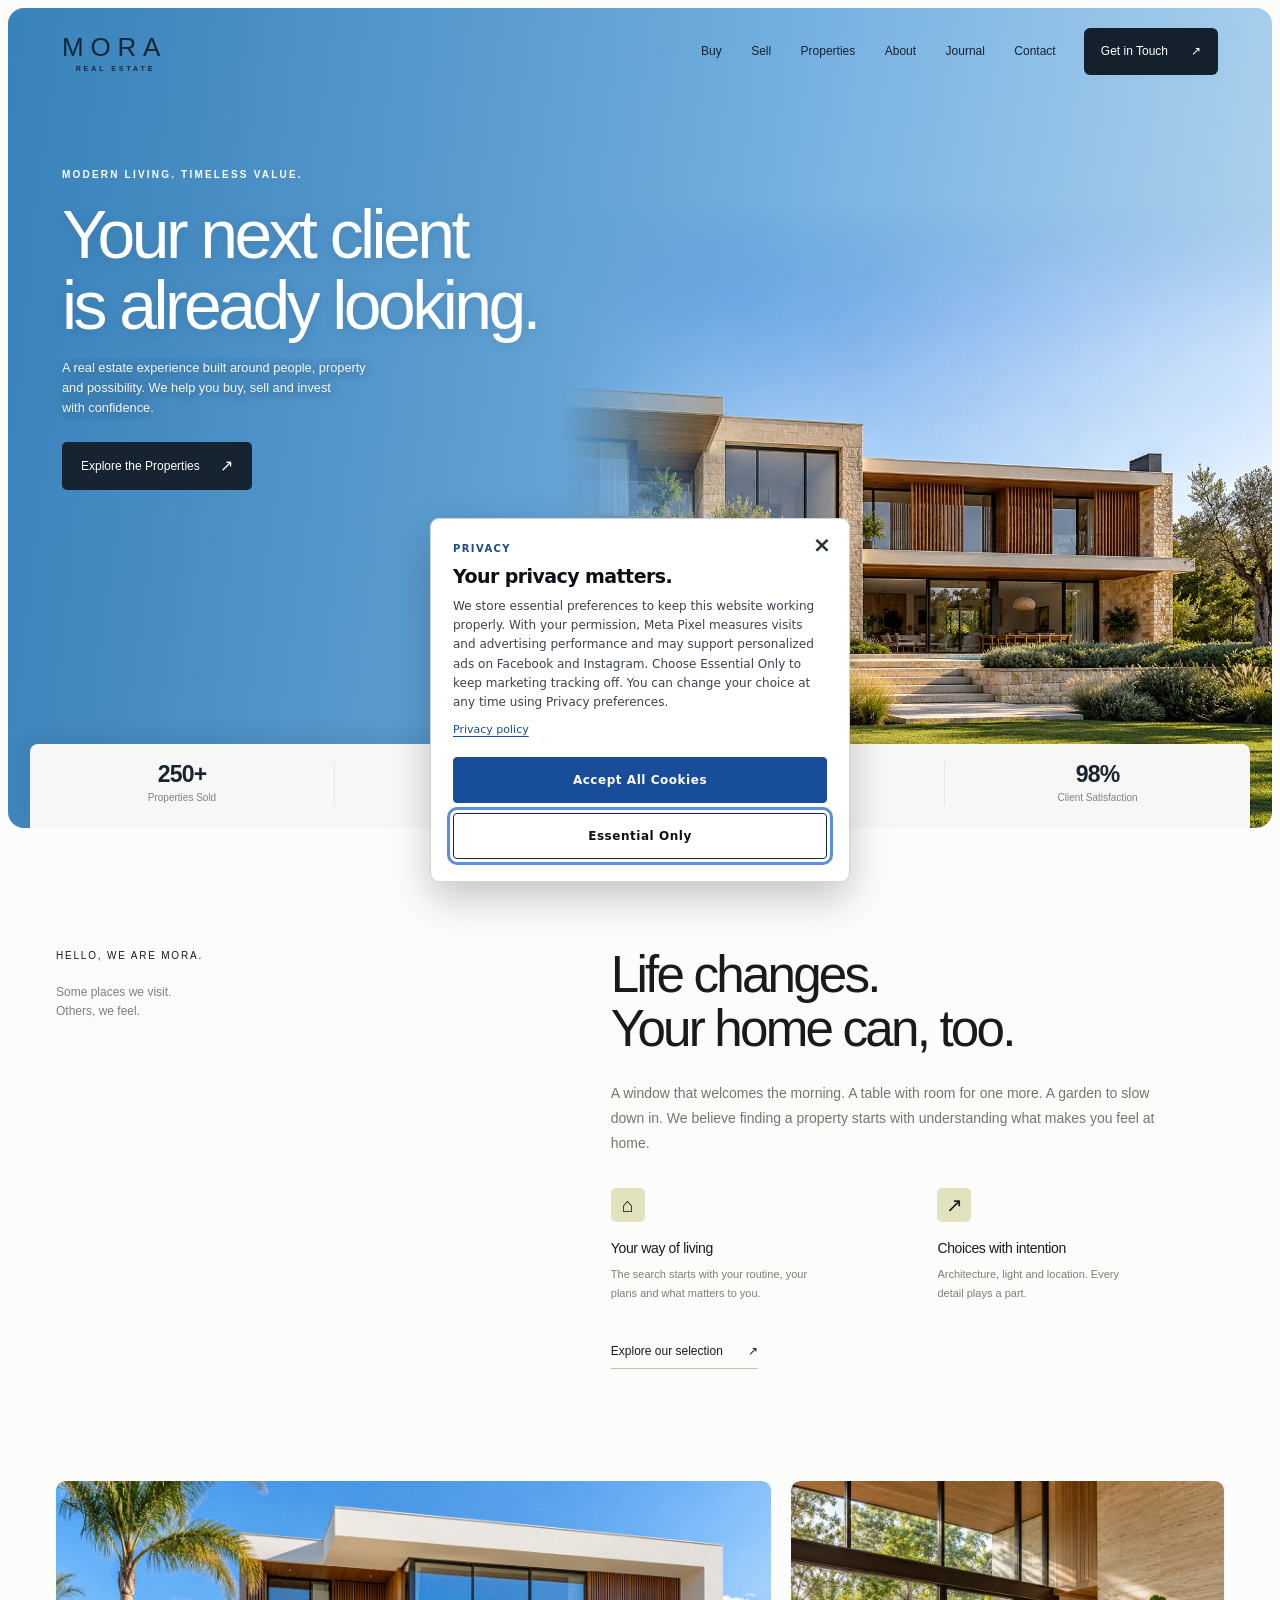
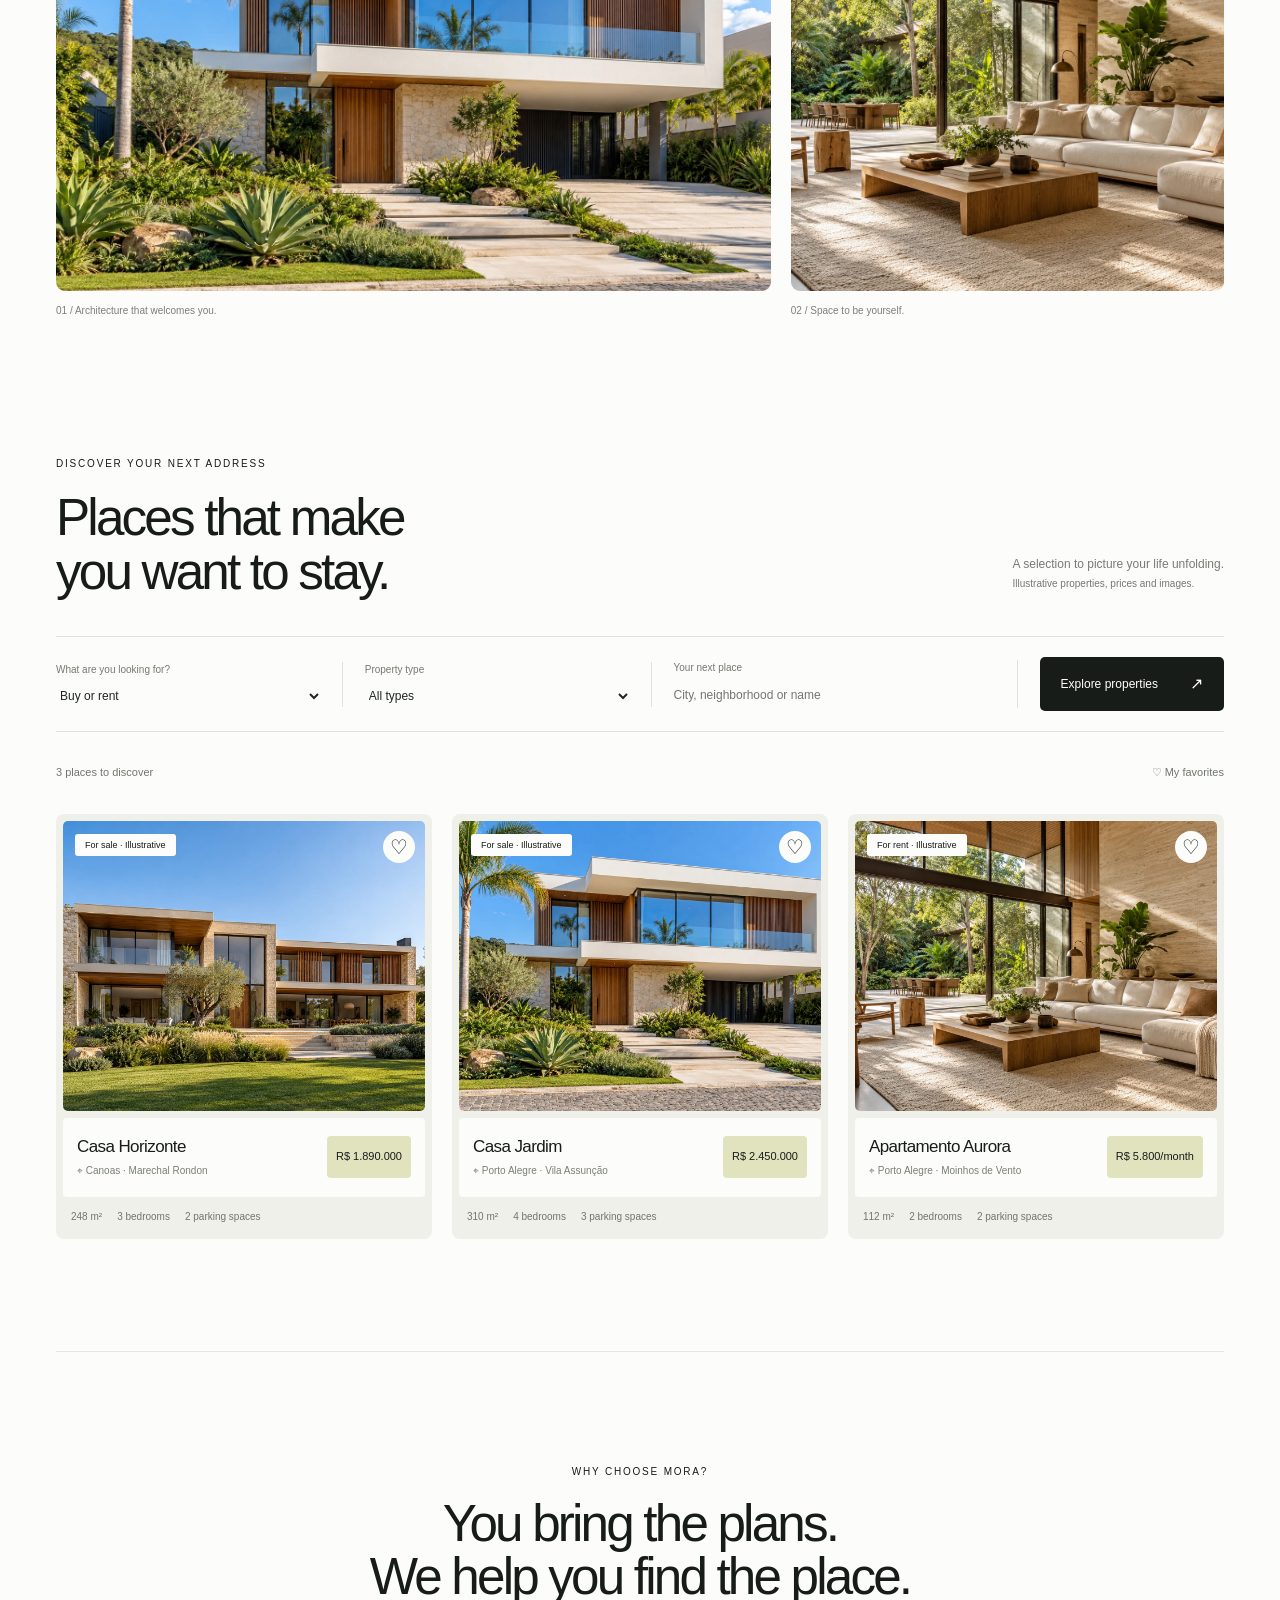
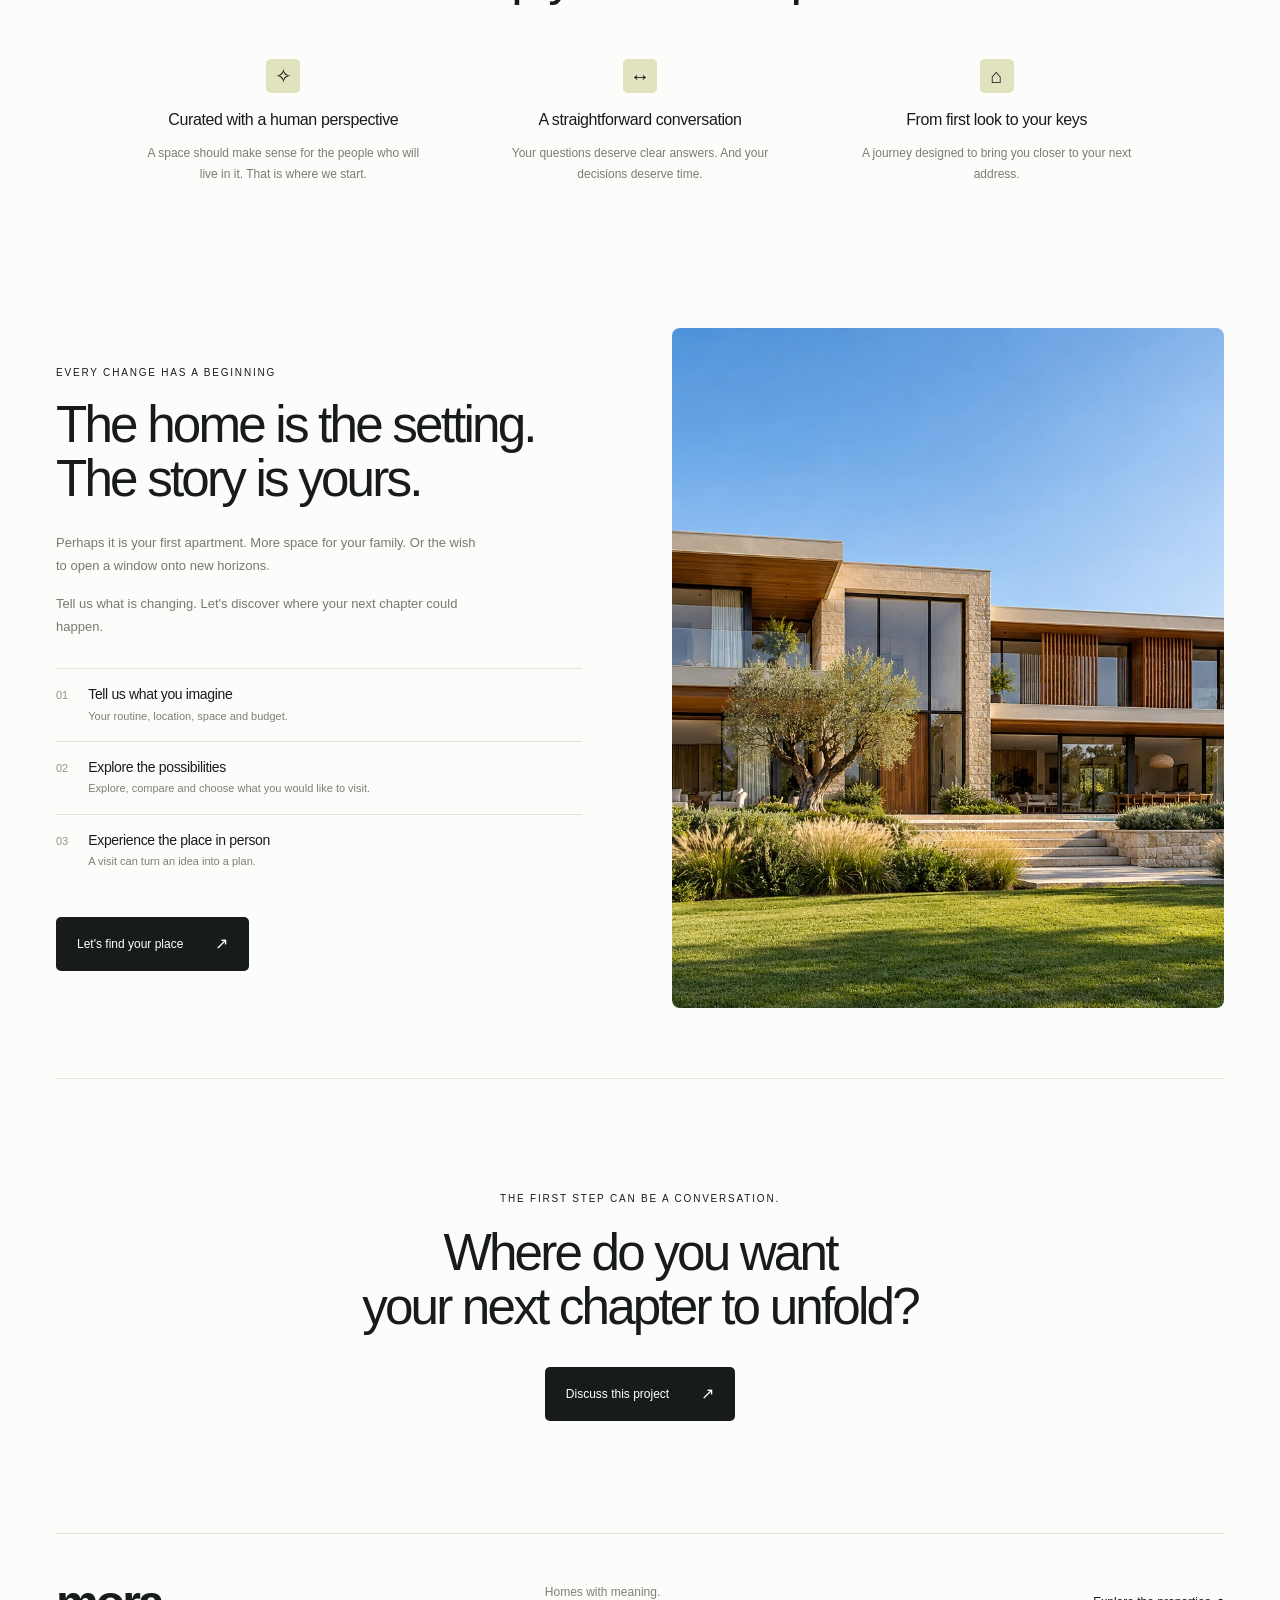
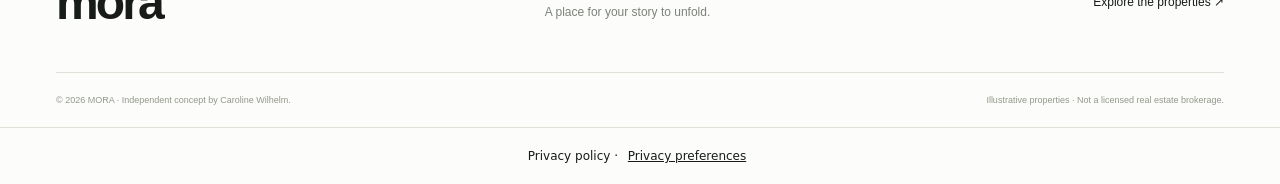
<file: demo.html>
<!doctype html>
<html lang="en">
<head>
  <meta charset="UTF-8"><meta name="viewport" content="width=device-width, initial-scale=1">
  <meta name="description" content="MORA — Homes with meaning. A curated selection of spaces for your next chapter.">
  <meta name="theme-color" content="#f8f9f6">
  <title>MORA — Homes with meaning</title>
  <link rel="icon" href="assets/favicon.svg" type="image/svg+xml">
  <link rel="stylesheet" href="styles.css">
  <link rel="stylesheet" href="motion.css">
  <script src="languages.js" defer></script>
  <script src="config.js" defer></script><script src="script.js" defer></script>
  <script src="motion.js" defer></script>
</head>
<body>
  <a class="skip" href="#imoveis">Skip to the properties</a>
  <header class="hero mora-album-hero" id="inicio">
    <img class="hero-photo" src="assets/casa-horizonte.webp" alt="Contemporary stone and timber residence surrounded by a landscaped garden" fetchpriority="high" width="1536" height="1024">
    <div class="hero-shade"></div>
    <nav class="nav wrap" aria-label="Main navigation">
      <a href="#inicio" class="brand mora-album-brand" aria-label="MORA home"><span class="mora-wordmark">MORA</span><small>REAL ESTATE</small></a>
      <button class="menu-toggle" type="button" aria-expanded="false" aria-controls="nav-links" aria-label="Open navigation">Menu <span aria-hidden="true">☰</span></button>
      <div class="nav-links" id="nav-links">
        <a href="#imoveis">Buy</a>
        <a href="#imoveis">Sell</a>
        <a href="#imoveis">Properties</a>
        <a href="#essencia">About</a>
        <a href="#caminho">Journal</a>
        <button type="button" data-contact>Contact</button>
      </div>
      <button class="nav-contact" type="button" data-contact>Get in Touch <span aria-hidden="true">↗</span></button>
    </nav>
    <div class="hero-copy wrap">
      <p class="eyebrow">MODERN LIVING. TIMELESS VALUE.</p>
      <h1>Your next client<br>is already looking.</h1>
      <p>A real estate experience built around people, property<br class="desktop"> and possibility. We help you buy, sell and invest<br class="desktop"> with confidence.</p>
      <a class="button black" href="#imoveis">Explore the Properties <span aria-hidden="true">↗</span></a>
    </div>
    <div class="hero-bottom wrap" aria-label="Illustrative concept statistics">
      <div class="mora-hero-stat"><strong>250+</strong><span>Properties Sold</span></div>
      <div class="mora-hero-stat"><strong>$1.2B+</strong><span>Total Sales Volume</span></div>
      <div class="mora-hero-stat"><strong>15+</strong><span>Years of Experience</span></div>
      <div class="mora-hero-stat"><strong>98%</strong><span>Client Satisfaction</span></div>
      <small class="mora-stat-disclaimer">Illustrative concept figures. MORA is a fictional business.</small>
    </div>
  </header>
  <main>
    <section class="intro wrap section" id="essencia">
      <div><p class="eyebrow">HELLO, WE ARE MORA.</p><p class="small-note">Some places we visit.<br>Others, we feel.</p></div>
      <div><h2>Life changes.<br>Your home can, too.</h2><p class="intro-text">A window that welcomes the morning. A table with room for one more. A garden to slow down in. We believe finding a property starts with understanding what makes you feel at home.</p>
        <div class="intro-features"><div><span class="icon">⌂</span><h3>Your way of living</h3><p>The search starts with your routine, your plans and what matters to you.</p></div><div><span class="icon">↗</span><h3>Choices with intention</h3><p>Architecture, light and location. Every detail plays a part.</p></div></div>
        <a class="text-link" href="#imoveis">Explore our selection <span>↗</span></a>
      </div>
    </section>
    <section class="editorial wrap" aria-label="Architectural inspiration"><figure class="editorial-main"><img src="assets/casa-jardim.webp" alt="A white house with large windows and landscaped grounds" loading="lazy" width="1536" height="1024"><figcaption>01 / Architecture that welcomes you.</figcaption></figure><figure><img src="assets/interior.webp" alt="A bright living room with a linen sofa and garden views" loading="lazy" width="1536" height="1024"><figcaption>02 / Space to be yourself.</figcaption></figure></section>
    <section class="listings section" id="imoveis"><div class="wrap"><div class="section-heading"><div><p class="eyebrow">DISCOVER YOUR NEXT ADDRESS</p><h2>Places that make<br>you want to stay.</h2></div><p>A selection to picture your life unfolding.<br><span class="demo-note">Illustrative properties, prices and images.</span></p></div>
      <form class="search" id="search-form"><label>What are you looking for?<select name="purpose"><option value="all">Buy or rent</option><option value="sale">Buy</option><option value="rent">Rent</option></select></label><label>Property type<select name="type"><option value="all">All types</option><option value="house">House</option><option value="apartment">Apartment</option></select></label><label>Your next place<input type="search" name="query" placeholder="City, neighborhood or name"></label><button class="button black" type="submit">Explore properties <span>↗</span></button></form>
      <div class="listing-toolbar"><p id="result-count" aria-live="polite">3 lugares para descobrir</p><button class="text-link" id="favorites-filter" aria-pressed="false">♡ My favorites</button></div>
      <div class="property-grid" id="property-grid"></div><p class="empty" id="empty" hidden>No matching properties yet. Try different filters or turn off favorites.</p>
    </div></section>
    <section class="why wrap section"><p class="eyebrow">WHY CHOOSE MORA?</p><h2>You bring the plans.<br>We help you find the place.</h2><div class="why-grid"><div><span class="icon">✧</span><h3>Curated with a human perspective</h3><p>A space should make sense for the people who will live in it. That is where we start.</p></div><div><span class="icon">↔</span><h3>A straightforward conversation</h3><p>Your questions deserve clear answers. And your decisions deserve time.</p></div><div><span class="icon">⌂</span><h3>From first look to your keys</h3><p>A journey designed to bring you closer to your next address.</p></div></div></section>
    <section class="story wrap" id="caminho"><div class="story-copy"><p class="eyebrow">EVERY CHANGE HAS A BEGINNING</p><h2>The home is the setting.<br>The story is yours.</h2><p>Perhaps it is your first apartment. More space for your family. Or the wish to open a window onto new horizons.</p><p>Tell us what is changing. Let's discover where your next chapter could happen.</p><ol class="steps"><li><span>01</span><div><h3>Tell us what you imagine</h3><p>Your routine, location, space and budget.</p></div></li><li><span>02</span><div><h3>Explore the possibilities</h3><p>Explore, compare and choose what you would like to visit.</p></div></li><li><span>03</span><div><h3>Experience the place in person</h3><p>A visit can turn an idea into a plan.</p></div></li></ol><button class="button black" data-contact>Let's find your place <span>↗</span></button></div><img src="assets/casa-horizonte.webp" alt="The garden and facade of a contemporary home surrounded by nature" loading="lazy" width="1536" height="1024"></section>
    <section class="cta wrap section"><p class="eyebrow">THE FIRST STEP CAN BE A CONVERSATION.</p><h2>Where do you want<br>your next chapter to unfold?</h2><button class="button black" data-contact>Discuss this project <span>↗</span></button></section>

  </main>
  <footer class="wrap"><div class="footer-top"><a class="brand" href="#inicio">mora</a><p>Homes with meaning.<br>A place for your story to unfold.</p><a href="#imoveis">Explore the properties ↗</a></div><div class="footer-bottom"><span>© <span id="year"></span> MORA · Independent concept by Caroline Wilhelm.</span><span>Illustrative properties · Not a licensed real estate brokerage.</span></div></footer>
  <dialog id="property-dialog" aria-labelledby="property-title"><button class="close" data-close aria-label="Close property details">×</button><img id="detail-image" alt="" width="1536" height="1024"><div class="dialog-body"><p class="eyebrow" id="detail-location"></p><h2 id="property-title"></h2><p id="detail-description"></p><div class="detail-specs" id="detail-specs"></div><strong class="detail-price" id="detail-price"></strong><p class="demo-note">Demo listing. This property is not available for sale or rent.</p><button class="button black" id="request-property">I am interested in something like this ↗</button></div></dialog>
  <dialog id="contact-dialog" aria-labelledby="contact-title"><button class="close" data-close aria-label="Close contact form">×</button><div class="dialog-body"><p class="eyebrow">LET'S TALK</p><h2 id="contact-title">Let’s talk about<br>your project.</h2><form id="contact-form"><label>Your name<input name="name" autocomplete="name" required maxlength="100" placeholder="What should we call you?"></label><label>What are you looking for?<textarea name="message" required rows="4" maxlength="2000" placeholder="Tell me about your website, product or software idea."></textarea></label><p id="contact-note" class="demo-note"></p><button class="button black" type="submit" id="contact-submit">Prepare message ↗</button><p id="contact-status" role="status"></p><textarea id="prepared-message" aria-label="Prepared message to copy" rows="5" readonly hidden></textarea></form></div></dialog>
<footer style="padding:18px;text-align:center;font:12px/1.5 system-ui"><a href="https://carolinew.net/privacy.html">Privacy policy</a> · <button id="cws-privacy-settings" type="button" style="background:none;border:0;color:inherit;text-decoration:underline;cursor:pointer;font:inherit">Privacy preferences</button></footer><script>
(function () {
  'use strict';
  if (window.__cwsPrivacyLoaded) return;
  window.__cwsPrivacyLoaded = true;
  const key = 'cws-privacy-choice';
  const marketingKey = 'cws-meta-consent-v1';
  const pixelId = '1158717493164674';
  let pixelInitialized = false;
  let pageViewSent = false;
  let sessionConsent = false;
  let previousFocus = null;

  function marketingAllowed() {
    if (navigator.globalPrivacyControl === true) return false;
    try { return localStorage.getItem(key) === 'all' && localStorage.getItem(marketingKey) === 'yes'; }
    catch (_) { return sessionConsent; }
  }
  function clearMetaCookies() {
    const domains = location.hostname.split('.');
    ['_fbp', '_fbc'].forEach(function (name) {
      document.cookie = name + '=; Max-Age=0; path=/; SameSite=Lax';
      for (let i = 0; i < domains.length - 1; i++) {
        document.cookie = name + '=; Max-Age=0; path=/; domain=.' + domains.slice(i).join('.') + '; SameSite=Lax';
      }
    });
  }
  function syncPixel() {
    if (!marketingAllowed()) {
      if (typeof window.fbq === 'function') window.fbq('consent', 'revoke');
      clearMetaCookies();
      return;
    }
    if (!window.fbq) {
      const fbq = window.fbq = function () {
        if (fbq.callMethod) fbq.callMethod.apply(fbq, arguments);
        else fbq.queue.push(arguments);
      };
      window._fbq = fbq;
      fbq.push = fbq;
      fbq.loaded = true;
      fbq.version = '2.0';
      fbq.queue = [];
      const script = document.createElement('script');
      script.async = true;
      script.src = 'https://connect.facebook.net/en_US/fbevents.js';
      document.head.appendChild(script);
    }
    window.fbq('consent', 'grant');
    if (!pixelInitialized) {
      // Only explicit PageView events; no automatic button/form events.
      window.fbq('set', 'autoConfig', false, pixelId);
      window.fbq('init', pixelId);
      pixelInitialized = true;
    }
    if (!pageViewSent) {
      window.fbq('track', 'PageView');
      pageViewSent = true;
    }
  }

  function readChoice() {
    try { return localStorage.getItem(key); } catch (_) { return null; }
  }
  function saveChoice(value) {
    sessionConsent = value === 'all';
    try {
      localStorage.setItem(key, value);
      localStorage.setItem(marketingKey, sessionConsent ? 'yes' : 'no');
    } catch (_) {}
    syncPixel();
    window.dispatchEvent(new CustomEvent('cws:privacychange', { detail: { choice: value } }));
  }
  function closePanel() {
    const panel = document.getElementById('cws-privacy-panel');
    if (!panel) return;
    panel.remove();
    if (previousFocus && previousFocus.isConnected) previousFocus.focus();
    previousFocus = null;
  }
  function openPreferences() {
    if (document.getElementById('cws-privacy-panel')) return;
    previousFocus = document.activeElement;
    if (!document.getElementById('cws-privacy-styles')) {
      const style = document.createElement('style');
      style.id = 'cws-privacy-styles';
      style.textContent = `
        .cws-privacy-panel{position:fixed;z-index:2147483647;bottom:18px;left:18px;right:18px;max-width:420px;margin:0 auto;padding:22px;box-sizing:border-box;background:#fff;color:#0b0f18;border:1px solid #cdd4de;border-radius:9px;box-shadow:0 16px 40px rgba(0,0,0,.22);font:400 13px/1.6 Montserrat,system-ui,sans-serif}
        .cws-privacy-eyebrow{margin:0 0 7px;color:#1c4b87;font-size:10px;letter-spacing:.14em;text-transform:uppercase;font-weight:700}
        .cws-privacy-panel h2{font:600 19px/1.3 Montserrat,system-ui,sans-serif;letter-spacing:-.03em;color:#0b0f18;margin:0 25px 8px 0}
        .cws-privacy-copy{margin:0 0 7px;color:#394250;font-size:12px;line-height:1.6}
        .cws-privacy-panel a{color:#184d9a;text-decoration:underline;text-underline-offset:3px;font-size:11px}
        .cws-privacy-actions{display:grid;grid-template-columns:1fr;gap:10px;margin-top:17px}
        .cws-privacy-panel button{font:600 12px/1.35 Montserrat,system-ui,sans-serif;cursor:pointer;min-height:46px;border-radius:4px;letter-spacing:.045em;transition:background-color .2s,border-color .2s}
        .cws-privacy-accept{background:#184d9a;color:#fff;border:1px solid #184d9a}
        .cws-privacy-accept:hover{background:#113b77;border-color:#113b77}
        .cws-privacy-essential{background:#fff;color:#0b0f18;border:1px solid #182337}
        .cws-privacy-essential:hover{background:#f3f6fa}
        .cws-privacy-x{position:absolute;right:10px;top:8px;width:34px;min-height:34px!important;border:0;background:transparent;color:#263141;font-size:22px!important;letter-spacing:normal!important;z-index:1}
        .cws-privacy-panel :focus-visible{outline:3px solid #5d8fe0;outline-offset:3px}
        @media(max-width:450px){.cws-privacy-panel{left:10px;right:10px;bottom:10px;padding:18px 16px}.cws-privacy-panel h2{font-size:18px}}
        @media(prefers-reduced-motion:reduce){.cws-privacy-panel button{transition:none}}
      `;
      document.head.appendChild(style);
    }
    const panel = document.createElement('section');
    panel.id = 'cws-privacy-panel';
    panel.className = 'cws-privacy-panel';
    panel.setAttribute('role', 'dialog');
    panel.setAttribute('aria-modal', 'true');
    panel.setAttribute('aria-labelledby', 'cws-privacy-title');
    panel.setAttribute('aria-describedby', 'cws-privacy-description');
    panel.innerHTML = `
      <button class="cws-privacy-x" type="button" data-choice="close" aria-label="Close privacy notice">×</button>
      <p class="cws-privacy-eyebrow">Privacy</p>
      <h2 id="cws-privacy-title">Your privacy matters.</h2>
      <p class="cws-privacy-copy" id="cws-privacy-description">We store essential preferences to keep this website working properly. With your permission, Meta Pixel measures visits and advertising performance and may support personalized ads on Facebook and Instagram. Choose Essential Only to keep marketing tracking off. You can change your choice at any time using Privacy preferences.</p>
      <a href="https://carolinew.net/privacy.html">Privacy policy</a>
      <div class="cws-privacy-actions">
        <button class="cws-privacy-accept" type="button" data-choice="all">Accept All Cookies</button>
        <button class="cws-privacy-essential" type="button" data-choice="essential">Essential Only</button>
      </div>`;
    panel.querySelectorAll('[data-choice]').forEach(function (button) {
      button.addEventListener('click', function () {
        if (button.dataset.choice !== 'close') saveChoice(button.dataset.choice);
        closePanel();
      });
    });
    panel.addEventListener('keydown', function (event) {
      if (event.key === 'Escape') { event.preventDefault(); closePanel(); }
      if (event.key !== 'Tab') return;
      const focusables = Array.from(panel.querySelectorAll('a,button'));
      const first = focusables[0], last = focusables[focusables.length - 1];
      if (event.shiftKey && document.activeElement === first) { event.preventDefault(); last.focus(); }
      else if (!event.shiftKey && document.activeElement === last) { event.preventDefault(); first.focus(); }
    });
    document.body.appendChild(panel);
    panel.querySelector('.cws-privacy-essential').focus();
  }
  document.addEventListener('click', function (event) {
    if (event.target.closest('#cws-privacy-settings')) openPreferences();
  });
  window.addEventListener('storage', function (event) {
    if (event.key === key || event.key === marketingKey || event.key === null) syncPixel();
  });
  function init() {
    syncPixel();
    let needsMarketingChoice = false;
    try { needsMarketingChoice = readChoice() === 'all' && localStorage.getItem(marketingKey) === null; } catch (_) {}
    if (!readChoice() || needsMarketingChoice) openPreferences();
  }
  if (document.readyState === 'loading') document.addEventListener('DOMContentLoaded', init, { once: true });
  else init();
})();

</script></body>
</html>
</file>
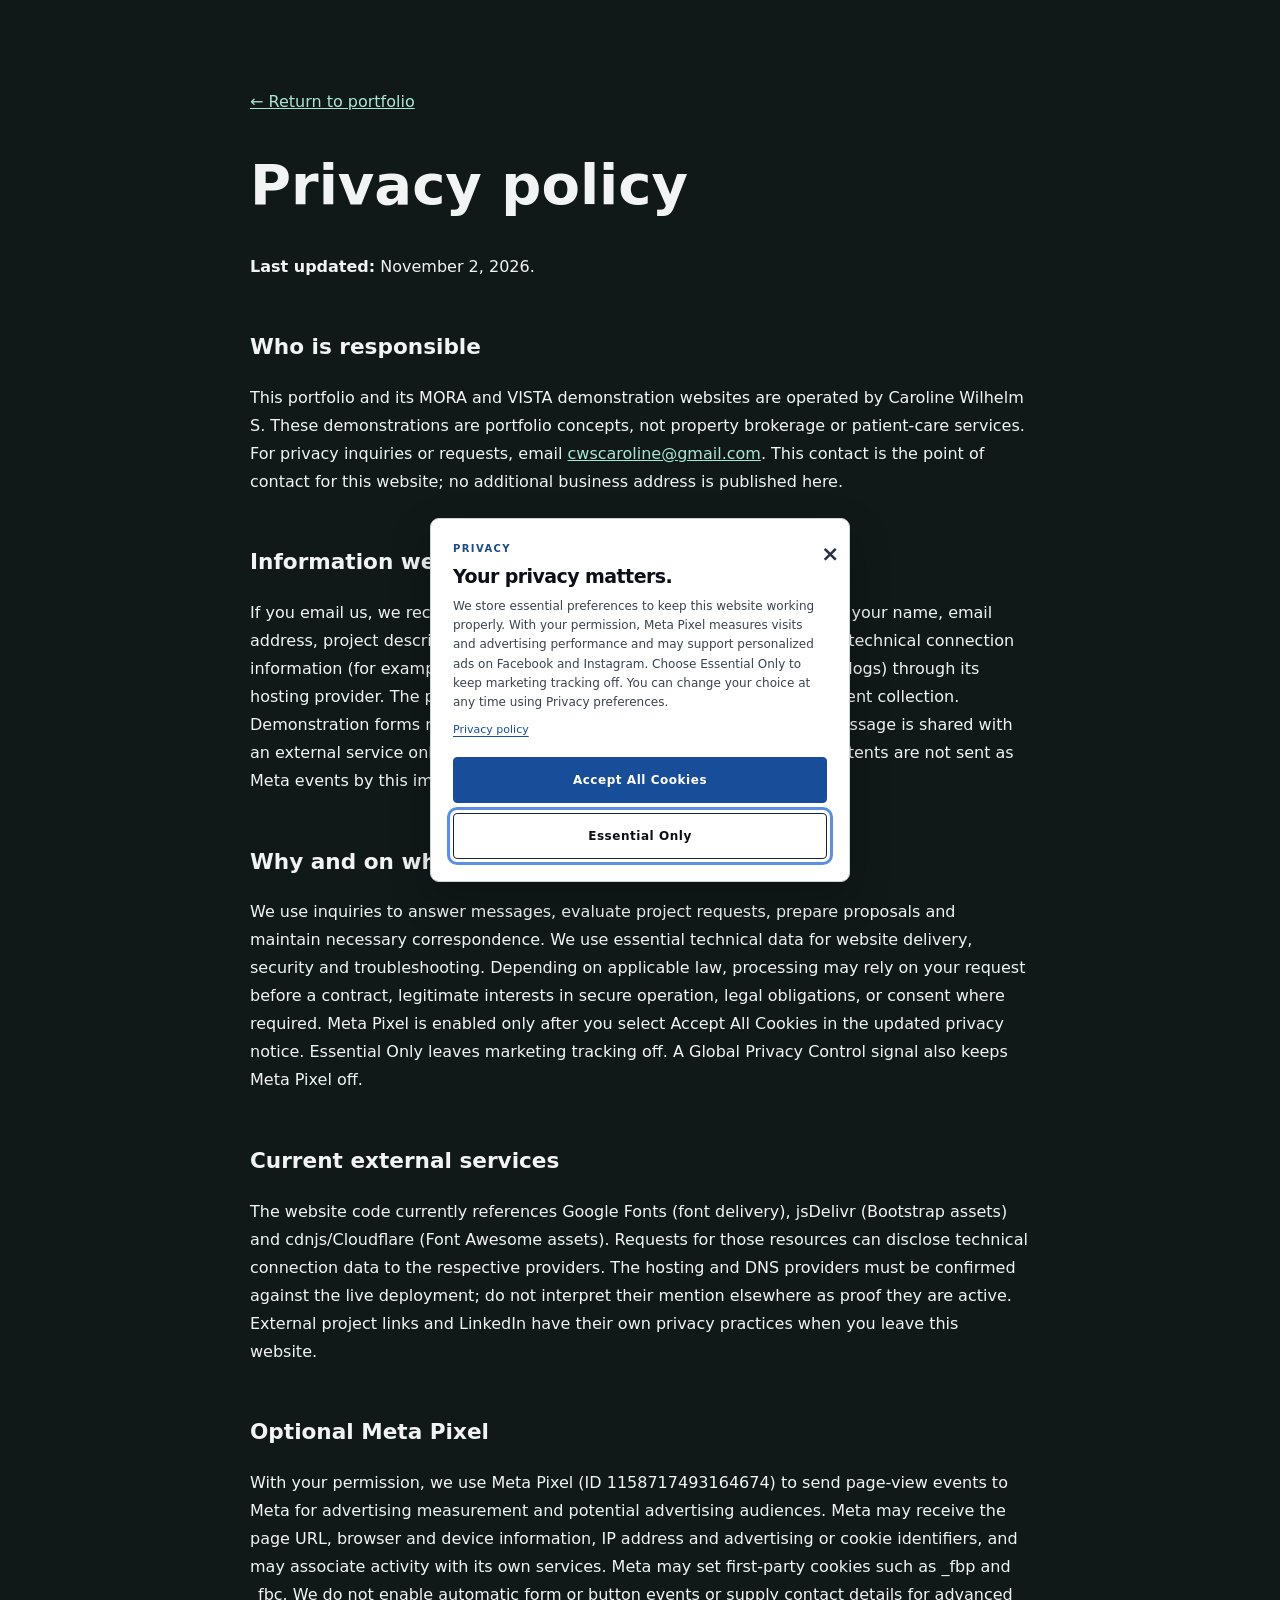
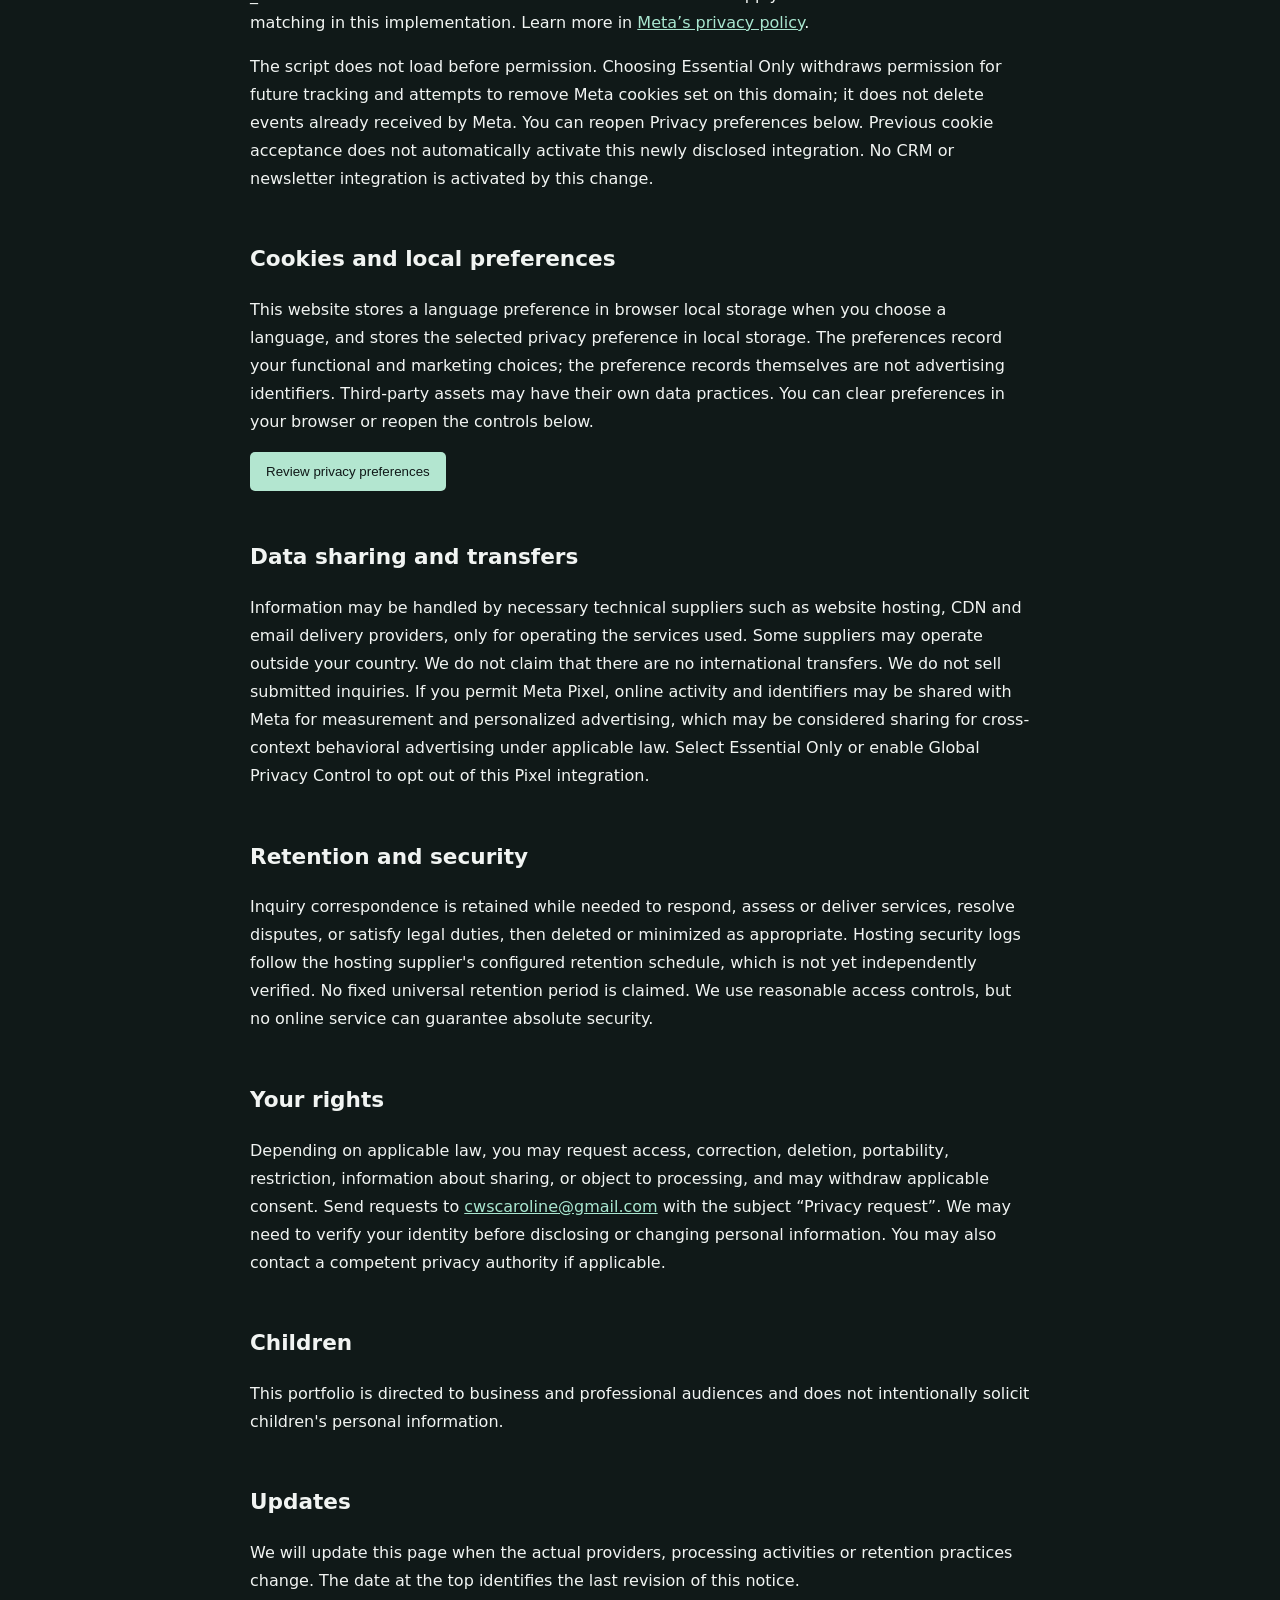
<file: privacy.html>
<!doctype html>
<html lang="en"><head><meta charset="utf-8"><meta name="viewport" content="width=device-width, initial-scale=1"><title>Privacy Policy | Caroline Wilhelm S.</title><meta name="description" content="Learn how Caroline Wilhelm S. handles information, cookies, and privacy requests on carolinew.net."><link rel="canonical" href="https://carolinew.net/privacy.html"><meta name="robots" content="index,follow"><style>body{margin:0;background:#101918;color:#f1f4f2;font:16px/1.75 system-ui,sans-serif}main{max-width:780px;margin:auto;padding:72px 22px}a{color:#a9e7d0}h1{font-size:clamp(2rem,5vw,3.5rem);line-height:1.1}h2{margin-top:2.2em;font-size:1.35rem}button{color:#101918;background:#b3e6d0;border:0;border-radius:5px;padding:12px 16px;cursor:pointer}:focus-visible{outline:3px solid #d5f7e9;outline-offset:3px}</style></head><body><main><p><a href="/">← Return to portfolio</a></p><h1>Privacy policy</h1><p><strong>Last updated:</strong> November 2, 2026.</p>
<h2>Who is responsible</h2><p>This portfolio and its MORA and VISTA demonstration websites are operated by Caroline Wilhelm S. These demonstrations are portfolio concepts, not property brokerage or patient-care services. For privacy inquiries or requests, email <a href="mailto:cwscaroline@gmail.com">cwscaroline@gmail.com</a>. This contact is the point of contact for this website; no additional business address is published here.</p>
<h2>Information we handle</h2><p>If you email us, we receive the information you choose to provide, such as your name, email address, project description and attachments. The site may also generate technical connection information (for example IP address, browser type, request time and error logs) through its hosting provider. The portfolio does not offer account registration or payment collection. Demonstration forms may prepare messages locally in your browser; a message is shared with an external service only when you choose to continue or send it. Form contents are not sent as Meta events by this implementation.</p>
<h2>Why and on what basis</h2><p>We use inquiries to answer messages, evaluate project requests, prepare proposals and maintain necessary correspondence. We use essential technical data for website delivery, security and troubleshooting. Depending on applicable law, processing may rely on your request before a contract, legitimate interests in secure operation, legal obligations, or consent where required. Meta Pixel is enabled only after you select Accept All Cookies in the updated privacy notice. Essential Only leaves marketing tracking off. A Global Privacy Control signal also keeps Meta Pixel off.</p>
<h2>Current external services</h2><p>The website code currently references Google Fonts (font delivery), jsDelivr (Bootstrap assets) and cdnjs/Cloudflare (Font Awesome assets). Requests for those resources can disclose technical connection data to the respective providers. The hosting and DNS providers must be confirmed against the live deployment; do not interpret their mention elsewhere as proof they are active. External project links and LinkedIn have their own privacy practices when you leave this website.</p>
<h2>Optional Meta Pixel</h2><p>With your permission, we use Meta Pixel (ID 1158717493164674) to send page-view events to Meta for advertising measurement and potential advertising audiences. Meta may receive the page URL, browser and device information, IP address and advertising or cookie identifiers, and may associate activity with its own services. Meta may set first-party cookies such as _fbp and _fbc. We do not enable automatic form or button events or supply contact details for advanced matching in this implementation. Learn more in <a href="https://www.facebook.com/privacy/policy/" target="_blank" rel="noopener noreferrer">Meta’s privacy policy</a>.</p><p>The script does not load before permission. Choosing Essential Only withdraws permission for future tracking and attempts to remove Meta cookies set on this domain; it does not delete events already received by Meta. You can reopen Privacy preferences below. Previous cookie acceptance does not automatically activate this newly disclosed integration. No CRM or newsletter integration is activated by this change.</p>
<h2>Cookies and local preferences</h2><p>This website stores a language preference in browser local storage when you choose a language, and stores the selected privacy preference in local storage. The preferences record your functional and marketing choices; the preference records themselves are not advertising identifiers. Third-party assets may have their own data practices. You can clear preferences in your browser or reopen the controls below.</p><p><button id="cws-privacy-settings" type="button">Review privacy preferences</button></p>
<h2>Data sharing and transfers</h2><p>Information may be handled by necessary technical suppliers such as website hosting, CDN and email delivery providers, only for operating the services used. Some suppliers may operate outside your country. We do not claim that there are no international transfers. We do not sell submitted inquiries. If you permit Meta Pixel, online activity and identifiers may be shared with Meta for measurement and personalized advertising, which may be considered sharing for cross-context behavioral advertising under applicable law. Select Essential Only or enable Global Privacy Control to opt out of this Pixel integration.</p>
<h2>Retention and security</h2><p>Inquiry correspondence is retained while needed to respond, assess or deliver services, resolve disputes, or satisfy legal duties, then deleted or minimized as appropriate. Hosting security logs follow the hosting supplier's configured retention schedule, which is not yet independently verified. No fixed universal retention period is claimed. We use reasonable access controls, but no online service can guarantee absolute security.</p>
<h2>Your rights</h2><p>Depending on applicable law, you may request access, correction, deletion, portability, restriction, information about sharing, or object to processing, and may withdraw applicable consent. Send requests to <a href="mailto:cwscaroline@gmail.com?subject=Privacy%20request">cwscaroline@gmail.com</a> with the subject “Privacy request”. We may need to verify your identity before disclosing or changing personal information. You may also contact a competent privacy authority if applicable.</p>
<h2>Children</h2><p>This portfolio is directed to business and professional audiences and does not intentionally solicit children's personal information.</p>
<h2>Updates</h2><p>We will update this page when the actual providers, processing activities or retention practices change. The date at the top identifies the last revision of this notice.</p></main><script src="/cws-privacy.js?v=20261102" defer></script></body></html>
</file>
<file: styles.css>
*{box-sizing:border-box}html{scroll-behavior:smooth;scroll-padding-top:30px}body{margin:0;background:#fcfcfa;color:#171c19;font-family:Arial,Helvetica,sans-serif;font-size:15px;line-height:1.6}button,input,textarea,select{font:inherit}button,a,input,select,textarea{-webkit-tap-highlight-color:transparent}button,a{touch-action:manipulation}a{color:inherit;text-decoration:none}button{cursor:pointer}button:disabled{cursor:default}img{display:block;width:100%;object-fit:cover}h1,h2,h3,p,figure{margin:0}h1,h2{font-weight:400;letter-spacing:-.055em;line-height:1.05}h1{font-size:clamp(45px,5.5vw,82px)}h2{font-size:clamp(34px,4vw,57px)}h3{font-size:17px;font-weight:400;letter-spacing:-.025em;line-height:1.3}button{border:0;background:none;color:inherit}.wrap{width:calc(100% - 112px);max-width:1328px;margin-inline:auto}.section{padding-block:112px}.eyebrow{font-size:10px;font-weight:500;letter-spacing:.18em;line-height:1.5}.button{display:inline-flex;align-items:center;justify-content:space-between;gap:32px;font-size:12px;padding:15px 21px;border-radius:5px;line-height:1.5;transition:background .2s,transform .2s}.button:hover{transform:translateY(-2px)}.black{background:#171c19;color:#fff}.black:hover{background:#343e35}.button span{font-size:16px}.text-link{display:inline-flex;align-items:center;gap:25px;font-size:12px;border-bottom:1px solid #bfc3b4;padding:7px 0}.skip{position:absolute;top:-100px;left:10px;z-index:10;padding:12px;background:#fff}.skip:focus{top:10px}:focus-visible{outline:3px solid #567963;outline-offset:5px}.hero{height:860px;min-height:700px;max-height:1100px;position:relative;color:#fff;isolation:isolate;background:#83b7df}.hero-photo{position:absolute;inset:0;height:100%;z-index:-3;object-position:center 57%}.hero-shade{position:absolute;inset:0;z-index:-2;background:linear-gradient(180deg,rgba(22,57,78,.25),transparent 47%,transparent 77%,#fcfcfa 100%)}.nav{display:flex;align-items:center;justify-content:space-between;padding-block:27px}.brand{display:inline-flex;align-items:center;gap:7px;font-size:31px;letter-spacing:-.06em;font-weight:600;line-height:1}.brand svg{width:24px;height:29px;fill:currentColor}.brand>span{align-self:start;margin-top:3px;font-size:9px;letter-spacing:0}.nav-links{display:flex;align-items:center;gap:34px;font-size:11px}.nav-links a:hover{opacity:.7}.nav-contact{background:#171c19;border-radius:4px;padding:11px 17px;display:flex;gap:25px;font-size:11px;color:white}.menu-toggle{display:none}.hero-copy{position:relative;text-align:center;padding-top:68px}.hero-copy h1{margin:17px 0 18px}.hero-copy>p:not(.eyebrow){font-size:13px;line-height:1.65;color:#f4f7f7}.hero-copy .button{margin-top:25px;gap:32px}.hero-bottom{position:absolute;bottom:35px;left:0;right:0;display:flex;align-items:center;justify-content:space-between;color:#333e38;font-size:10px;letter-spacing:.12em}.hero-bottom a{letter-spacing:0;font-size:11px}.hero-bottom a span{margin-left:25px}.intro{display:grid;grid-template-columns:1fr 1.4fr;gap:10%}.small-note{color:#7c817b;font-size:12px;margin-top:20px}.intro h2{margin-bottom:25px}.intro-text{max-width:550px;color:#72776e;font-size:14px;line-height:1.8}.intro-features{display:grid;grid-template-columns:1fr 1fr;gap:40px;margin-block:32px}.icon{width:34px;height:34px;display:inline-flex;align-items:center;justify-content:center;background:#e1e3be;border-radius:5px;font-size:20px;line-height:1;margin-bottom:17px}.intro-features h3{font-size:14px}.intro-features p{font-size:11px;color:#7b8077;line-height:1.7;margin-top:8px;max-width:210px}.editorial{display:grid;grid-template-columns:1.65fr 1fr;gap:20px}.editorial img{height:410px;border-radius:9px}.editorial figcaption{font-size:10px;color:#7b8077;margin-top:12px}.listings{margin-top:25px}.section-heading{display:flex;align-items:flex-end;justify-content:space-between;gap:30px}.section-heading h2{margin-top:20px}.section-heading>p{font-size:12px;color:#777c73;padding-bottom:5px}.demo-note{font-size:10px;line-height:1.7;color:#747a70}.search{margin-top:38px;padding:20px 0;border-block:1px solid #dfe1da;display:grid;grid-template-columns:1fr 1fr 1.2fr auto;gap:22px;align-items:center}label{display:flex;flex-direction:column;gap:7px;font-size:10px;color:#747a70}.search label{border-right:1px solid #dfe1da;padding-right:20px}.search input,.search select{border:0;background:transparent;color:#202720;font-size:12px;max-width:100%;padding:3px 0;min-width:0}.search input{width:100%}.listing-toolbar{display:flex;align-items:center;justify-content:space-between;margin-block:25px;font-size:11px;color:#70776c}.listing-toolbar .text-link{border:0;font-size:11px}.listing-toolbar [aria-pressed=true]{color:#171c19;font-weight:bold}.property-grid{display:grid;grid-template-columns:repeat(3,1fr);gap:20px}.property{background:#eef0e9;border-radius:8px;padding:7px;position:relative}.property-picture{width:100%;padding:0;display:block;border-radius:5px;overflow:hidden}.property-picture img{aspect-ratio:1.25;height:auto;transition:transform .5s}.property-picture:hover img{transform:scale(1.04)}.property .property-tag{position:absolute;left:19px;top:20px;background:#fcfcfa;padding:4px 10px;font-size:9px;border-radius:3px;pointer-events:none}.favorite{position:absolute;right:17px;top:17px;background:#fcfcfa;border-radius:50%;width:32px;height:32px;font-size:20px;display:grid;place-items:center;line-height:1}.favorite[aria-pressed=true]{color:#9b4f35}.property-info{background:#fcfcfa;margin-top:7px;border-radius:4px;padding:18px 14px;display:flex;justify-content:space-between;gap:12px;align-items:center}.property-info h3 button{font-size:17px;letter-spacing:-.035em;text-align:left;padding:0}.property-info p{font-size:10px;color:#7a8075;margin-top:5px}.property-info .price{white-space:nowrap;font-size:11px;background:#e1e3be;padding:12px 9px;border-radius:4px}.property-meta{font-size:10px;color:#70766d;padding:12px 8px 7px;display:flex;gap:15px}.empty{text-align:center;padding:40px;color:#777c73}.why{text-align:center;border-top:1px solid #e5e6e0}.why h2{margin:18px 0 55px}.why-grid{display:grid;grid-template-columns:repeat(3,1fr);gap:70px;max-width:1000px;margin-inline:auto}.why-grid h3{font-size:16px}.why-grid p{font-size:12px;line-height:1.8;color:#787e73;margin-top:12px}.story{display:grid;grid-template-columns:1fr 1.05fr;gap:90px;padding-block:30px 70px;align-items:center}.story-copy h2{margin:18px 0 25px}.story-copy>p:not(.eyebrow){font-size:13px;color:#757b70;line-height:1.8;max-width:420px;margin-top:14px}.story>img{height:680px;border-radius:8px;object-position:57% center}.steps{list-style:none;padding:0;margin:30px 0}.steps li{display:flex;gap:20px;border-top:1px solid #e0e3da;padding-block:16px}.steps li>span{font-size:11px;color:#90977f;padding-top:2px}.steps h3{font-size:14px}.steps p{font-size:11px;color:#7b8175;margin-top:4px}.cta{text-align:center;border-top:1px solid #e5e6e0}.cta h2{margin:20px 0 30px}.cta .button{margin-top:3px}footer{border-top:1px solid #e0e2d9}.footer-top{display:flex;align-items:center;justify-content:space-between;padding:45px 0}.footer-top .brand{font-size:48px}.footer-top p{font-size:12px;color:#7d8378}.footer-top>a:last-child{font-size:12px}.footer-bottom{border-top:1px solid #e0e2d9;padding:20px 0;display:flex;justify-content:space-between;gap:20px;font-size:9px;color:#92988b}dialog{border:0;padding:0;border-radius:12px;max-width:min(720px,calc(100% - 32px));width:720px;max-height:90dvh;background:#fcfcfa;color:#171c19;box-shadow:0 20px 100px #1114}dialog::backdrop{background:#15201899;backdrop-filter:blur(5px)}dialog>img{height:300px}.close{position:absolute;top:15px;right:15px;border-radius:50%;background:#fcfcfa;color:#171c19;width:38px;height:38px;font-size:25px;z-index:2}.dialog-body{padding:38px}.dialog-body h2{font-size:36px;margin:12px 0 20px}.dialog-body>p:not(.eyebrow){font-size:13px;color:#7a8074}.detail-specs{display:flex;gap:20px;font-size:12px;margin:23px 0}.detail-price{display:block;font-weight:400;font-size:25px}.dialog-body .button{margin-top:22px}.dialog-body form label{margin-top:20px}#contact-form input,#contact-form textarea{border:1px solid #d8ddd0;background:#fff;border-radius:5px;padding:12px;font-size:13px;color:#171c19;width:100%}#contact-note{margin-top:15px}#contact-status{font-size:12px;margin-top:14px}#prepared-message{margin-top:15px}body.modal-open{overflow:hidden}[hidden]{display:none!important}
@media(min-width:1600px){.hero{height:950px}.hero-copy{padding-top:100px}}
@media(max-width:1000px){.wrap{width:calc(100% - 64px)}.nav-links{gap:20px}.hero{height:780px}.intro{gap:7%;grid-template-columns:1fr 1.5fr}.editorial img{height:330px}.search{grid-template-columns:1fr 1fr;gap:20px}.search label:nth-child(2){border:0}.property-grid{gap:12px}.property-info{align-items:flex-start;flex-direction:column;padding:13px 10px}.property-info .price{padding:5px 8px}.property-meta{flex-wrap:wrap;gap:10px}.why-grid{gap:30px}.story{gap:45px}.story>img{height:650px}.section{padding-block:85px}}
@media(max-width:700px){.wrap{width:calc(100% - 36px)}.hero{height:770px;min-height:0}.hero-photo{object-position:55% center}.nav{padding-block:22px}.brand{font-size:29px}.menu-toggle{display:flex;align-items:center;gap:12px;font-size:12px;z-index:5}.nav-links{display:none;position:absolute;top:70px;left:18px;right:18px;background:#fcfcfa;color:#171c19;padding:24px;z-index:4;box-shadow:0 15px 30px #1723191a;border-radius:7px;align-items:stretch;gap:20px}.nav-links.open{display:flex;flex-direction:column}.nav-contact{justify-content:space-between}.hero-copy{padding:68px 15px 0}.hero-copy h1{font-size:49px;margin-top:20px}.hero-copy .eyebrow{font-size:9px}.hero-copy>p:not(.eyebrow){font-size:12px}.hero-bottom{bottom:25px;font-size:8px}.hero-bottom a{font-size:9px}.hero-bottom a span{margin-left:8px}.section{padding-block:65px}.intro{grid-template-columns:1fr;gap:30px}.small-note{display:none}.intro h2{font-size:41px}.intro-text{font-size:13px}.intro-features{gap:24px;margin-block:25px}.editorial{grid-template-columns:1.4fr 1fr;gap:10px}.editorial img{height:260px;border-radius:6px}.editorial figcaption{font-size:8px}.section-heading{display:block}.section-heading h2{font-size:40px}.section-heading>p{margin-top:25px;font-size:11px}.search{margin-top:25px;gap:18px 12px}.search label{font-size:9px;padding-right:10px}.search select,.search input{font-size:11px}.search .button{font-size:10px;padding:12px;gap:10px}.search label:nth-child(3){border:0}.property-grid{grid-template-columns:1fr;gap:24px}.property-picture img{aspect-ratio:1.45}.property-info{flex-direction:row;align-items:center;padding:18px 14px}.property-info h3 button{font-size:19px}.property-info .price{font-size:12px;padding:12px}.property-info p{font-size:11px}.property-meta{padding:10px;font-size:11px;gap:22px}.why h2{font-size:37px;margin-bottom:35px}.why-grid{grid-template-columns:1fr;gap:28px;text-align:left}.why-grid>div{display:grid;grid-template-columns:38px 1fr;gap:0 15px}.why-grid .icon{grid-row:span 2;margin:0}.why-grid p{margin-top:7px}.why-grid h3{padding-top:5px}.story{grid-template-columns:1fr;gap:40px;padding-bottom:55px}.story h2{font-size:40px}.story>img{height:420px;grid-row:1}.story-copy>p:not(.eyebrow){max-width:none}.cta h2{font-size:40px}.cta .eyebrow{font-size:8px}.footer-top{flex-wrap:wrap;gap:28px;padding:35px 0}.footer-top .brand{font-size:42px}.footer-top p{font-size:11px}.footer-top>a:last-child{width:100%;font-size:11px}.footer-bottom{flex-direction:column;gap:7px;font-size:8px}.dialog-body{padding:27px 22px}.dialog-body h2{font-size:30px}dialog>img{height:240px}.detail-specs{gap:13px;font-size:11px}.desktop{display:none}}
@media(prefers-reduced-motion:reduce){html{scroll-behavior:auto}*,*::before,*::after{transition:none!important;animation:none!important}}


/* MORA / Editorial creator feature */
.mora-about-editorial{background:#f6f5f1;color:#191e1a;min-height:100svh;display:flex;align-items:center;padding:clamp(76px,9vw,150px) 0;border-top:1px solid #e5e4df}
.mora-about-wrap{width:min(1320px,calc(100% - 80px));margin:auto;display:grid;grid-template-columns:minmax(0,1.05fr) minmax(0,.95fr);gap:clamp(45px,7vw,112px);align-items:center}
.mora-about-copy{max-width:610px}.mora-about-kicker{font-size:11px!important;letter-spacing:.19em;text-transform:uppercase;color:#69766d;margin:0 0 32px}
.mora-about-copy h2{font-size:clamp(43px,5vw,76px);line-height:1.06;letter-spacing:-.063em;font-weight:500;margin:0 0 33px;max-width:12ch}
.mora-about-lead{font-size:clamp(18px,1.4vw,22px);line-height:1.65;color:#27352d;margin:0 0 28px;max-width:43ch}
.mora-about-body{max-width:540px}.mora-about-body p{font-size:15px;line-height:1.9;color:#566159;margin:0 0 16px}
.mora-about-body .mora-about-disclaimer{font-size:12px;color:#7d867d;margin-top:30px}
.mora-about-links{display:flex;gap:12px;flex-wrap:wrap;margin:35px 0 44px}
.mora-about-links a{display:inline-flex;align-items:center;justify-content:center;min-height:46px;padding:10px 20px;font-size:13px;border:1px solid #24332a;transition:background .2s,color .2s;text-decoration:none}
.mora-about-primary{background:#24332a;color:white}.mora-about-secondary{background:transparent;color:#24332a}
.mora-about-links a:hover{background:#3d5545;color:white}
.mora-about-credit{border-top:1px solid #d3d7d0;padding-top:19px;font-size:11px;letter-spacing:.12em;color:#2b3730;display:flex;flex-wrap:wrap;gap:8px 24px}
.mora-about-credit span{color:#768078}
.mora-about-photo{margin:0;align-self:stretch;display:flex;flex-direction:column;justify-content:center}
.mora-about-photo img{display:block;width:100%;max-height:760px;aspect-ratio:4/5;object-fit:cover;object-position:center top;background:#e2e6e1}
.mora-about-photo figcaption{display:flex;justify-content:space-between;gap:20px;font-size:10px;letter-spacing:.13em;color:#70786f;margin-top:14px}
@media(max-width:850px){.mora-about-wrap{width:min(100% - 44px,680px);grid-template-columns:1fr;gap:45px}.mora-about-copy{max-width:100%}.mora-about-copy h2{max-width:14ch}.mora-about-photo{grid-row:2}.mora-about-photo img{max-height:660px}}
@media(max-width:520px){.mora-about-editorial{padding:60px 0}.mora-about-wrap{width:calc(100% - 32px)}.mora-about-copy h2{font-size:clamp(38px,10vw,52px)}.mora-about-lead{font-size:17px}.mora-about-body p{font-size:14px}.mora-about-links a{flex:1}.mora-about-photo figcaption{font-size:9px}}
@media(prefers-reduced-motion:reduce){.mora-about-links a{transition:none}}


/* MORA V2: architectural hero inspired by the approved reference. */
.hero{height:min(850px,92svh);min-height:690px;max-height:none;overflow:hidden;background:#6da9d5}
.hero-photo{width:100%;height:100%;object-fit:cover;object-position:center 53%}
.hero-shade{background:linear-gradient(90deg,rgba(12,31,51,.43) 0%,rgba(12,31,51,.14) 51%,rgba(12,31,51,0) 78%),linear-gradient(180deg,rgba(20,37,48,.22),transparent 22%,transparent 75%,rgba(15,36,49,.15))}
.hero .nav{position:relative;z-index:5;color:#fff}
.hero-copy{position:relative;z-index:2;text-align:left;padding-top:clamp(96px,13vh,158px);margin-inline:auto}
.hero-copy .eyebrow{font-size:10px;font-weight:600;letter-spacing:.21em;color:#f5f9fc;text-shadow:0 1px 8px #12293f55}
.hero-copy h1{font-size:clamp(56px,6.5vw,100px);font-weight:400;line-height:1.02;letter-spacing:-.056em;max-width:840px;margin:22px 0 22px;color:#fff;text-shadow:0 2px 18px #142b4140}
.hero-copy>p:not(.eyebrow){font-size:clamp(13px,1.1vw,16px);line-height:1.65;color:#fff;max-width:520px;text-shadow:0 1px 10px #10293b88}
.hero-copy .button{margin-top:26px;background:#14232e;color:#fff;border:1px solid #ffffff20;min-height:48px;font-size:13px;padding:13px 19px;border-radius:5px}
.hero-copy .button:hover{background:#254259}
.hero-bottom{position:absolute;z-index:3;bottom:0;left:50%;right:auto;transform:translateX(-50%);display:grid;grid-template-columns:repeat(4,minmax(0,1fr));gap:0;align-items:center;padding:18px 4px 16px;background:rgba(250,251,250,.97);border-radius:10px 10px 0 0;color:#132437;letter-spacing:normal;box-shadow:0 -8px 32px #061b2c16}
.mora-hero-stat{padding:0 14px;text-align:center;border-right:1px solid #dfe4e6;display:flex;flex-direction:column;gap:4px}
.mora-hero-stat:last-child{border-right:0}
.mora-hero-stat strong{font-weight:600;font-size:clamp(15px,1.75vw,22px);letter-spacing:-.04em;line-height:1.15}
.mora-hero-stat span{font-size:10px;line-height:1.4;color:#637180;letter-spacing:0}
@media(max-width:700px){
 .hero{height:720px;min-height:660px}
 .hero-photo{object-position:59% center}
 .hero-shade{background:linear-gradient(90deg,#0c223d9c 0%,#17365148 70%,transparent 100%),linear-gradient(180deg,#102b3740,transparent 35%,#11283b16)}
 .hero-copy{padding-top:145px;text-align:left}
 .hero-copy h1{font-size:clamp(43px,10vw,68px);margin:16px 0 16px;max-width:10.5ch}
 .hero-copy>p:not(.eyebrow){font-size:12px;max-width:31ch}
 .hero-copy .button{margin-top:22px;font-size:12px}
 .hero-bottom{grid-template-columns:repeat(2,minmax(0,1fr));padding:12px 4px;row-gap:10px}
 .mora-hero-stat:nth-child(2){border-right:0}
 .mora-hero-stat strong{font-size:16px}.mora-hero-stat span{font-size:9px}
}
@media(max-width:380px){.hero-copy{padding-top:135px}.hero-copy h1{font-size:42px}.hero-bottom{padding:10px 2px}}
@media(prefers-reduced-motion:reduce){.hero-copy,.hero-photo{transition:none!important}}

/* MORA hero: real architecture photo, never a screenshot with built-in UI. */
.mora-reference-hero{background:#6da9d5;min-height:690px;height:min(850px,92svh);isolation:isolate}
.mora-reference-hero .hero-photo{
  position:absolute;inset:0;width:100%;height:100%;object-fit:cover;
  object-position:center 52%;clip-path:none!important;
  -webkit-mask-image:none!important;mask-image:none!important;
  transform:none!important;
}
.mora-reference-hero .hero-shade{background:linear-gradient(90deg,rgba(9,38,65,.56) 0%,rgba(11,45,71,.28) 42%,transparent 79%);pointer-events:none}
.mora-reference-hero .nav{z-index:5;position:relative}
.mora-reference-hero .hero-copy{z-index:2;position:relative;text-align:left;padding-top:clamp(95px,12vh,145px)}
.mora-reference-hero .hero-copy h1{font-size:clamp(50px,5.5vw,84px);max-width:730px;line-height:1.05;margin:14px 0 20px}
.mora-reference-hero .hero-copy>p:not(.eyebrow){max-width:460px;font-size:clamp(12px,1vw,15px)}
.mora-reference-hero .hero-copy .button{margin-top:20px}
.mora-reference-hero .hero-bottom{border-radius:8px 8px 0 0;padding:17px 8px 24px}
.mora-reference-hero .mora-stat-disclaimer{position:absolute;bottom:5px;left:0;right:0;text-align:center;font:9px/1.4 Arial,Helvetica,sans-serif;letter-spacing:0;color:#647487}
.mora-reference-hero .nav-links{position:relative;z-index:6}
.mora-reference-hero .language-picker{position:relative;z-index:6}
@media(max-width:1000px) and (min-width:701px){.mora-reference-hero .nav-links{gap:12px}.mora-reference-hero .nav-links a{font-size:10px}}
@media(max-width:700px){
 .mora-reference-hero{height:740px;min-height:700px}
 .mora-reference-hero .hero-photo{object-position:62% center}
 .mora-reference-hero .hero-shade{background:linear-gradient(90deg,rgba(12,40,64,.78),rgba(10,38,59,.32) 80%)}
 .mora-reference-hero .hero-copy{padding-top:125px}
 .mora-reference-hero .hero-copy h1{font-size:clamp(39px,10vw,56px);max-width:11ch}
 .mora-reference-hero .hero-copy>p:not(.eyebrow){max-width:31ch}
}
@media(prefers-reduced-motion:reduce){.mora-reference-hero .hero-photo{transform:none!important}}

/* MORA album composition — scoped to the demo hero. */
.mora-album-hero{position:relative;height:min(820px,93svh);min-height:690px;max-height:none;margin:8px;border-radius:16px;overflow:hidden;background:#7daed4;color:#fff;isolation:isolate}
.mora-album-hero .hero-photo{position:absolute;inset:0;width:100%;height:100%;object-fit:cover;object-position:center 52%;transform:none!important;clip-path:none!important;-webkit-mask-image:none!important;mask-image:none!important;z-index:-3}
.mora-album-hero .hero-shade{position:absolute;inset:0;z-index:-2;pointer-events:none;background:linear-gradient(90deg,rgba(24,75,114,.48) 0%,rgba(34,87,126,.2) 37%,transparent 70%),linear-gradient(180deg,rgba(40,91,123,.1),transparent 65%)}
.mora-album-hero .wrap{width:calc(100% - 108px);max-width:1430px}
.mora-album-hero .nav{position:relative;z-index:5;display:flex;align-items:center;gap:clamp(12px,2.2vw,34px);justify-content:space-between;padding-block:20px;color:#152333}
.mora-album-hero .mora-album-brand{display:flex;flex-direction:column;align-items:center;gap:0;flex:none;color:#162837;font-family:Arial,Helvetica,sans-serif;text-decoration:none;line-height:1}
.mora-album-hero .mora-wordmark{font-size:26px;font-weight:400;letter-spacing:.26em;line-height:1}
.mora-album-hero .mora-album-brand small{font-size:7px;letter-spacing:.42em;margin:5px 0 0 2px;font-weight:600}
.mora-album-hero .nav-links{display:flex;align-items:center;gap:clamp(13px,2.3vw,31px);margin-left:auto;color:#152333}
.mora-album-hero .nav-links>a,.mora-album-hero .nav-links>button{font:500 12px/1.3 Arial,Helvetica,sans-serif;color:#152333;white-space:nowrap;padding:0;background:none}
.mora-album-hero .nav-contact{flex:none;display:inline-flex;align-items:center;justify-content:space-between;gap:23px;color:#fff;background:#14212d;padding:14px 17px;border-radius:6px;font-size:12px;white-space:nowrap;min-height:45px}
.mora-album-hero .menu-toggle{display:none}
.mora-album-hero .hero-copy{position:relative;z-index:2;padding-top:clamp(85px,11vh,135px);text-align:left}
.mora-album-hero .hero-copy .eyebrow{margin:0 0 18px;color:#fff;font-size:10px;font-weight:600;letter-spacing:.22em;text-shadow:none}
.mora-album-hero .hero-copy h1{font-size:clamp(52px,5.6vw,82px);line-height:1.04;font-weight:400;letter-spacing:-.052em;color:#fff;margin:0 0 17px;max-width:740px;text-shadow:0 2px 12px #16334b28}
.mora-album-hero .hero-copy>p:not(.eyebrow){max-width:420px;font-size:clamp(12px,1vw,14px);line-height:1.55;color:#f5f8fc}
.mora-album-hero .hero-copy .button{display:inline-flex;align-items:center;gap:20px;margin-top:24px;min-height:48px;padding:12px 19px;background:#162330;color:#fff;border:0;border-radius:5px;font-size:12px}
.mora-album-hero .hero-bottom{position:absolute;left:50%;right:auto;bottom:0;transform:translateX(-50%);z-index:3;display:grid;grid-template-columns:repeat(4,minmax(0,1fr));width:calc(100% - 44px);max-width:none;gap:0;padding:18px 0 23px;background:#f7f7f5;border-radius:8px 8px 0 0;color:#192431;box-shadow:0 -4px 22px #16233020}
.mora-album-hero .mora-hero-stat{padding:0 12px;text-align:center;border-right:1px solid #e3e5e7;display:flex;flex-direction:column;gap:4px}
.mora-album-hero .mora-hero-stat:nth-of-type(4){border-right:0}
.mora-album-hero .mora-hero-stat strong{font-size:clamp(17px,1.8vw,23px);font-weight:600;letter-spacing:-.035em;line-height:1.1}
.mora-album-hero .mora-hero-stat span{font-size:10px;color:#7a818c;letter-spacing:0}
.mora-album-hero .mora-stat-disclaimer{position:absolute;bottom:4px;left:0;right:0;text-align:center;font-size:8px;letter-spacing:0;color:#687380}
@media(max-width:960px){
 .mora-album-hero .wrap{width:calc(100% - 56px)}
 .mora-album-hero .nav-links{gap:12px}
 .mora-album-hero .nav-links>a,.mora-album-hero .nav-links>button{font-size:11px}
 .mora-album-hero .nav-contact{gap:10px;padding:11px}
 .mora-album-hero .hero-copy h1{font-size:clamp(48px,6.3vw,70px)}
}
@media(max-width:700px){
 .mora-album-hero{margin:5px;border-radius:12px;height:740px;min-height:700px}
 .mora-album-hero .wrap{width:calc(100% - 34px)}
 .mora-album-hero .hero-photo{object-position:62% center}
 .mora-album-hero .hero-shade{background:linear-gradient(90deg,rgba(12,40,65,.76),rgba(12,40,65,.32) 100%)}
 .mora-album-hero .nav{padding-block:18px;gap:12px;flex-wrap:wrap}
 .mora-album-hero .mora-wordmark{font-size:23px}
 .mora-album-hero .menu-toggle{display:flex;align-items:center;gap:7px;margin-left:auto;color:#152333;font-size:12px}
 .mora-album-hero .nav-contact{font-size:11px;min-height:38px}
 .mora-album-hero .nav-links{display:none;position:absolute;top:66px;left:0;right:0;margin:0;background:#f9faf8;border-radius:8px;padding:20px;box-shadow:0 12px 35px #0002;align-items:stretch;gap:20px}
 .mora-album-hero .nav-links.open{display:flex;flex-direction:column}
 .mora-album-hero .hero-copy{padding-top:120px}
 .mora-album-hero .hero-copy h1{font-size:clamp(40px,10vw,58px);max-width:11ch}
 .mora-album-hero .hero-copy>p:not(.eyebrow){max-width:31ch;font-size:12px}
 .mora-album-hero .hero-bottom{grid-template-columns:repeat(2,minmax(0,1fr));width:calc(100% - 18px);padding:12px 0 20px;row-gap:11px}
 .mora-album-hero .mora-hero-stat:nth-of-type(2){border-right:0}
 .mora-album-hero .mora-hero-stat strong{font-size:16px}
 .mora-album-hero .mora-hero-stat span{font-size:9px}
}
@media(max-width:390px){.mora-album-hero .nav-contact{padding:9px;gap:6px}.mora-album-hero .hero-copy{padding-top:107px}.mora-album-hero .hero-copy h1{font-size:40px}}
@media(prefers-reduced-motion:reduce){.mora-album-hero .hero-photo{transform:none!important}}

/* Approved sky-first architectural composition */
.mora-album-hero{background:linear-gradient(110deg,#3d8bc8 0%,#78b1df 54%,#c0dff2 100%)!important}
.mora-album-hero .hero-photo{
  inset:auto 0 0 0!important;
  top:auto!important;
  bottom:0!important;
  height:67%!important;
  width:100%!important;
  object-fit:cover!important;
  object-position:center 47%!important;
  -webkit-mask-image:linear-gradient(to bottom,transparent 0%,rgba(0,0,0,.85) 16%,#000 26%)!important;
  mask-image:linear-gradient(to bottom,transparent 0%,rgba(0,0,0,.85) 16%,#000 26%)!important;
}
.mora-album-hero .hero-shade{background:linear-gradient(90deg,rgba(22,88,145,.22),transparent 70%)!important}
.mora-album-hero .hero-copy{padding-top:clamp(72px,9vh,100px)!important}
.mora-album-hero .hero-copy h1{font-size:clamp(52px,5.6vw,78px)!important;max-width:650px!important}
.mora-album-hero .hero-bottom{z-index:4!important}
@media(max-width:700px){
 .mora-album-hero{background:linear-gradient(145deg,#3b8ac9,#a9cee8)!important}
 .mora-album-hero .hero-photo{height:58%!important;object-position:63% center!important;-webkit-mask-image:linear-gradient(to bottom,transparent 0%,#000 24%)!important;mask-image:linear-gradient(to bottom,transparent 0%,#000 24%)!important}
 .mora-album-hero .hero-copy{padding-top:90px!important}
 .mora-album-hero .hero-copy h1{font-size:clamp(40px,10vw,55px)!important}
}


/* Composition lock: the image may never show behind the hero copy. */
.mora-album-hero{background:linear-gradient(100deg,#428ec7 0%,#74afe0 56%,#b6d7f0 100%)!important}
.mora-album-hero .hero-photo{
  position:absolute!important;
  left:auto!important;right:0!important;top:auto!important;bottom:0!important;
  width:76%!important;height:76%!important;max-width:none!important;
  object-fit:cover!important;object-position:57% 52%!important;
  -webkit-mask-image:linear-gradient(to right,transparent 0%,transparent 26%,rgba(0,0,0,.85) 42%,#000 54%),linear-gradient(to bottom,transparent 0%,#000 17%)!important;
  mask-image:linear-gradient(to right,transparent 0%,transparent 26%,rgba(0,0,0,.85) 42%,#000 54%),linear-gradient(to bottom,transparent 0%,#000 17%)!important;
  -webkit-mask-composite:source-in!important;mask-composite:intersect!important;
  transform:none!important;
}
.mora-album-hero .hero-copy{width:calc(100% - 108px)!important;max-width:1430px!important;padding-top:clamp(65px,8vh,100px)!important}
.mora-album-hero .hero-copy h1{max-width:690px!important;font-size:clamp(47px,5.3vw,76px)!important;line-height:1.04!important}
.mora-album-hero .hero-shade{background:linear-gradient(90deg,rgba(26,93,147,.24),transparent 63%)!important}
@media(max-width:960px){.mora-album-hero .hero-copy{width:calc(100% - 56px)!important}.mora-album-hero .hero-copy h1{font-size:clamp(43px,6vw,62px)!important;max-width:540px!important}}
@media(max-width:700px){
 .mora-album-hero .hero-copy{width:calc(100% - 34px)!important;padding-top:95px!important}
 .mora-album-hero .hero-copy h1{font-size:clamp(37px,9vw,54px)!important;max-width:12ch!important}
 .mora-album-hero .hero-photo{width:100%!important;height:49%!important;object-position:61% 48%!important;-webkit-mask-image:linear-gradient(to bottom,transparent 0%,#000 23%)!important;mask-image:linear-gradient(to bottom,transparent 0%,#000 23%)!important}
}
</file>
<file: motion.css>
/* Progressive enhancement: content remains visible without scripts. */
.case-grid{display:grid;grid-template-columns:repeat(3,1fr);gap:22px;margin-top:45px}.case-feature{padding:32px 24px;border-block:1px solid #dfe1da;transition:background .3s,transform .3s}.case-feature:hover{background:#f1f2e9;transform:translateY(-4px)}.case-number{font-size:10px;letter-spacing:.12em;color:#858a7c}.case-feature h3{font-size:25px;line-height:1.2;margin:28px 0 17px;max-width:240px}.case-feature p{font-size:12px;color:#747b6d;line-height:1.8;min-height:90px}.case-feature .text-link{margin-top:25px}.case-footnote{margin-top:28px}.case-cta-text{font-size:13px;color:#747b6d;margin:20px 0}.case-secondary{display:block;margin-top:24px;font-size:11px}.demo-banner{background:#e1e3be;padding:10px 20px;text-align:center;font-size:11px;color:#171c19}.demo-banner a{margin-left:15px;text-decoration:underline;text-underline-offset:3px}.nav-contact{white-space:nowrap}
@media(max-width:700px){.case-grid{grid-template-columns:1fr;gap:15px}.case-feature{padding:25px 10px}.case-feature p{min-height:0}.case-feature h3{max-width:none;margin-top:18px}.demo-banner{font-size:10px}.demo-banner a{display:block;margin-left:0;margin-top:4px}}
.reading-progress{position:fixed;inset:0 0 auto;height:3px;background:#dfe1bb;transform:scaleX(0);transform-origin:left;z-index:20;pointer-events:none}
.hero{overflow:clip}.hero-photo{transform:translateY(var(--hero-shift,0px)) scale(1.045)}
.hero-bottom a span,.button span,.text-link span,.nav-contact span{display:inline-block}
.button span,.text-link span,.nav-contact span{transition:transform .35s cubic-bezier(.2,.7,.2,1)}
.button:hover span,.button:focus-visible span,.text-link:hover span,.text-link:focus-visible span,.nav-contact:hover span{transform:translate(3px,-3px)}
.nav-links>a{position:relative}.nav-links>a::after{content:'';position:absolute;left:0;right:0;bottom:-6px;height:1px;background:currentColor;transform:scaleX(0);transform-origin:left;transition:transform .35s}
.nav-links>a:hover::after,.nav-links>a:focus-visible::after{transform:scaleX(1)}
.property{transition:transform .45s cubic-bezier(.2,.7,.2,1),box-shadow .45s}.favorite{transition:transform .25s,background .25s}.favorite:active{transform:scale(.88)}.favorite[aria-pressed=true]{animation:mora-heart .4s ease-out}
.editorial figure{overflow:hidden;border-radius:9px 9px 0 0}.editorial img{transition:transform 1s cubic-bezier(.2,.7,.2,1)}
@media(hover:hover) and (pointer:fine){.property:hover{transform:translateY(-7px);box-shadow:0 18px 35px #17231912}.editorial figure:hover img{transform:scale(1.025)}}
dialog[open]{animation:mora-dialog .32s cubic-bezier(.2,.7,.2,1)}dialog[open]::backdrop{animation:mora-backdrop .3s ease-out}
@keyframes mora-heart{0%,100%{transform:scale(1)}50%{transform:scale(1.22)}}
@keyframes mora-dialog{from{opacity:0;transform:translateY(18px) scale(.985)}to{opacity:1;transform:none}}
@keyframes mora-backdrop{from{opacity:0}to{opacity:1}}
@media(max-width:700px){.hero-photo{transform:scale(1.025)}.nav-links.open{animation:mora-dialog .25s ease-out}}
@media(prefers-reduced-motion:reduce){.hero-photo{transform:none}.property,.editorial img,.button span,.text-link span,.nav-contact span,.favorite,.nav-links>a::after{transition:none!important;animation:none!important}.property:hover,.editorial figure:hover img,.button:hover span,.text-link:hover span,.nav-contact:hover span{transform:none}dialog[open],dialog[open]::backdrop,.nav-links.open{animation:none!important}}

.language-picker{display:flex;flex-direction:row;align-items:center;gap:6px;color:inherit;flex-shrink:0;margin-left:18px}.language-picker>span{font-size:16px}.language-picker select{font-size:11px;color:inherit;border:1px solid currentColor;border-radius:4px;padding:7px 5px;background:transparent;max-width:110px;cursor:pointer}.language-picker option{color:#171c19;background:#fcfcfa}.nav{gap:15px}.nav-links{margin-left:auto;gap:24px}@media(max-width:1000px){.nav-links{gap:14px}.nav-links a,.nav-contact{font-size:10px}.language-picker{margin-left:0}}@media(max-width:700px){.nav{gap:12px}.menu-toggle{margin-left:auto}.language-picker select{font-size:11px;padding:6px 3px}.language-picker>span{display:none}.nav-links{margin-left:0}}
</file>
